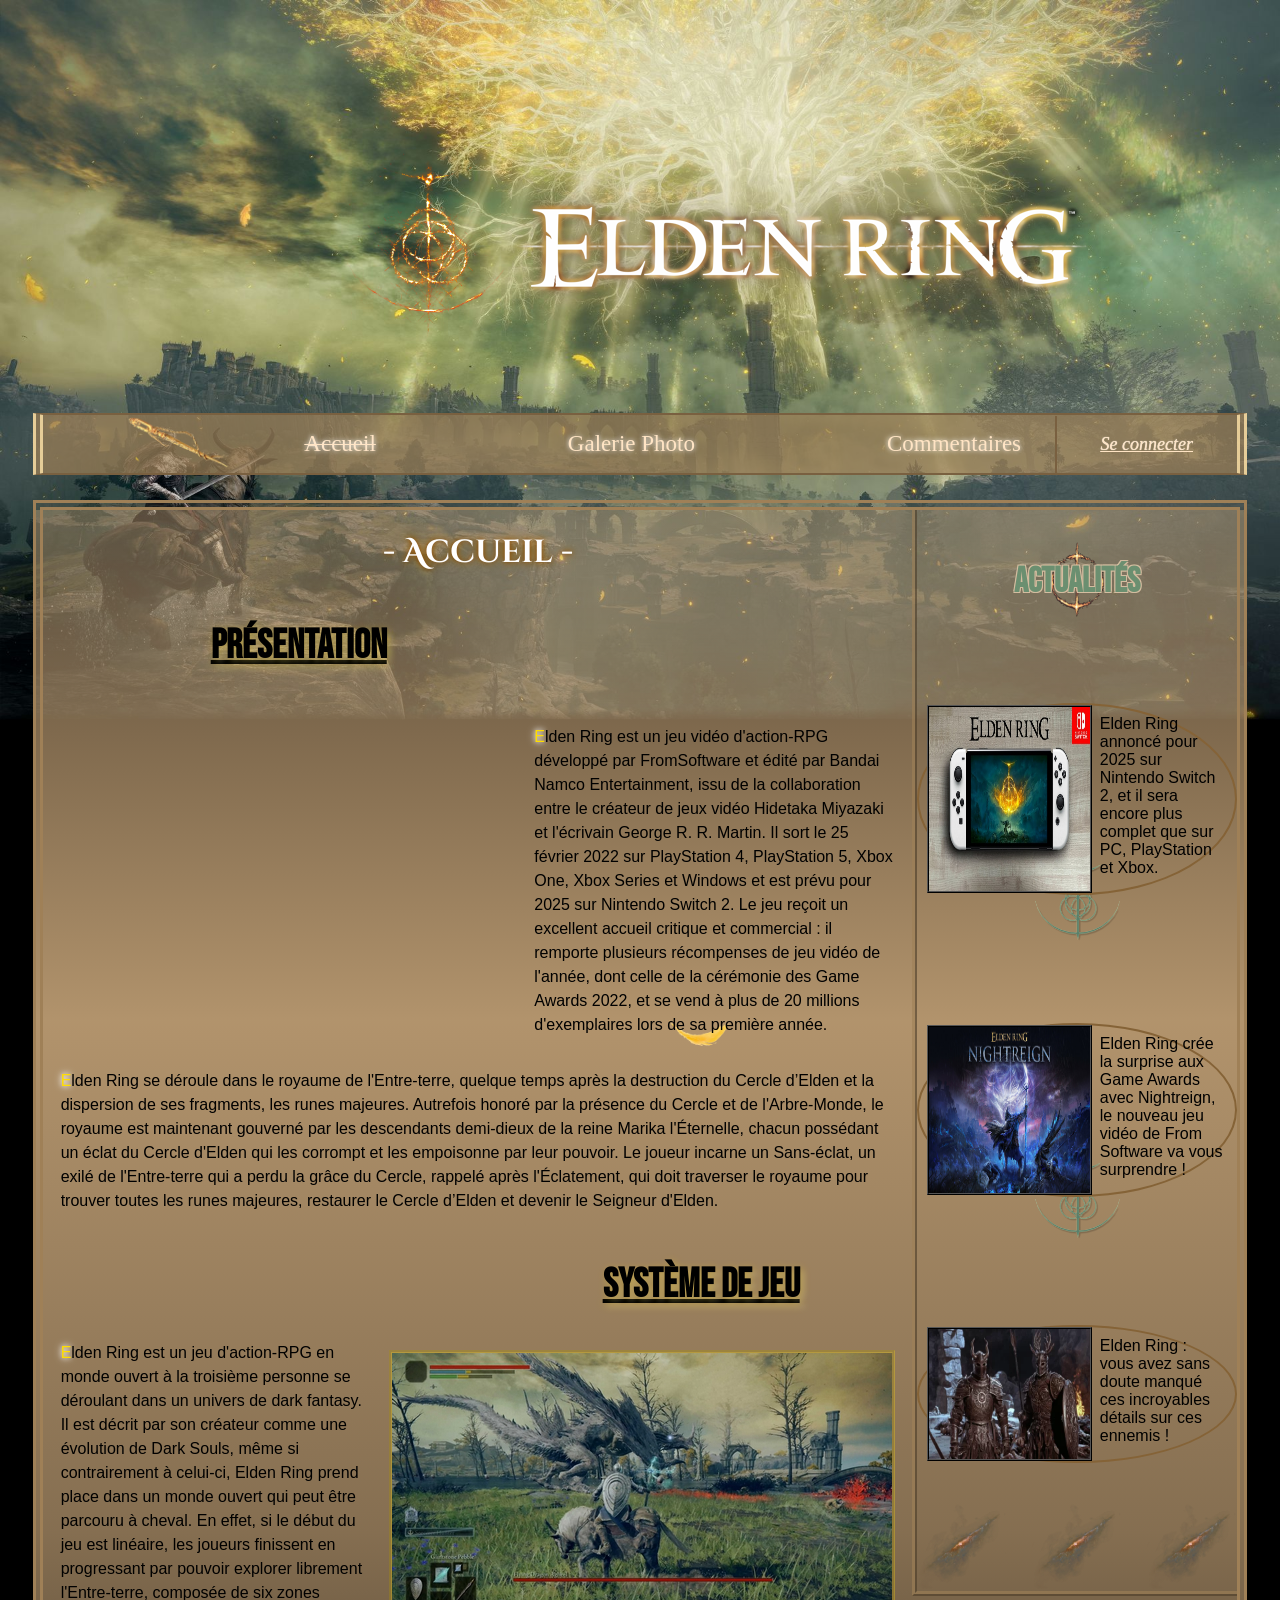
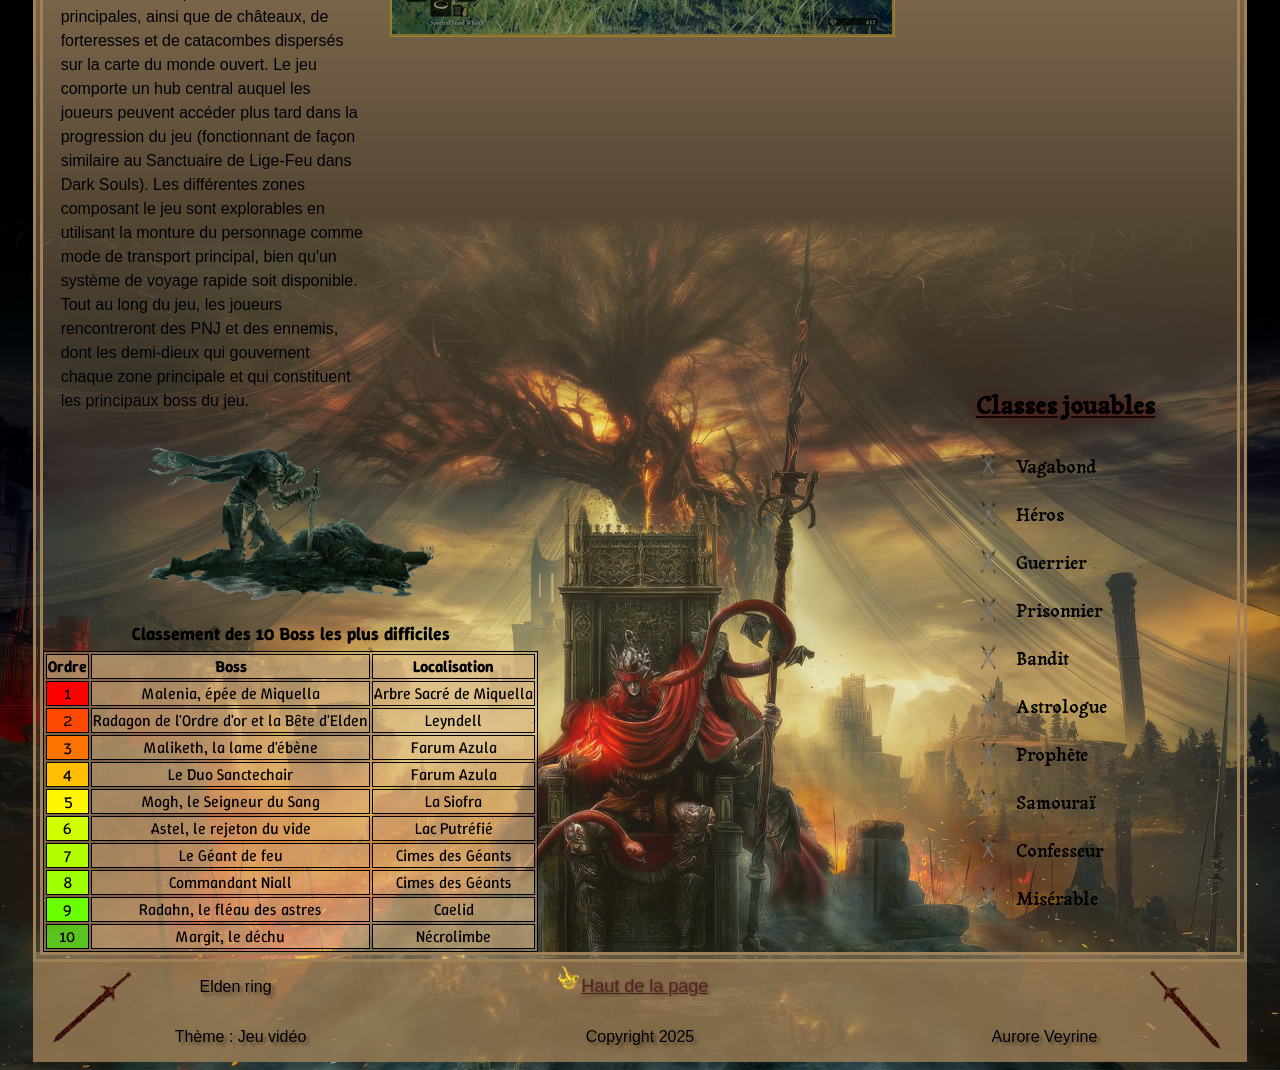
<file: index.html>
<!DOCTYPE html>
<html lang="fr">
<!--Aurore Veyrine-->

<head>
            <!-- Google tag (gtag.js)  test-->
    <script async src="https://www.googletagmanager.com/gtag/js?id=G-TWSH4JPJEB"></script> 
    <script>
        window.dataLayer = window.dataLayer || [];
      function gtag(){dataLayer.push(arguments);}
      gtag('js', new Date());
      gtag('config', 'G-5WNBRX3JED');
    </script>
    <meta charset="UTF-8">
    <meta name="viewport" content="width=device-width, initial-scale=1.0">
    <link rel="stylesheet" href="css/styles.css">
    <title>Elden Ring - Accueil</title>
</head>

<body class="font-site-1">
    <header>
        <a href="index.html"><img src="img/logo.png" alt="logo"></a> <!--FromSoftware, Bandai Namco Entertainment-->
        <img src="img/elden-ring-titre.png" alt="elden ring" id="haut-page">
        <!--FromSoftware, Bandai Namco Entertainment-->
    </header>
    <nav>
        <img src="img/aiguille.png" alt="aiguille"> <!--FromSoftware, Bandai Namco Entertainment-->
        <div>
            <ul>
                <li><a class="active" href="index.html">Accueil</a></li>
                <li><a href="galerie-images.html">Galerie Photo</a></li>
                <li><a href="commentaires.html">Commentaires</a></li>
            </ul>
        </div>
        <div id="nav-connexion">
            <p><a href="connexion.html">Se connecter</a></p>
        </div>
    </nav>
    <div id="page-index">
        <main>
            <h1>- Accueil -</h1>
            <article>
                <h2 id="titre-presentation">Présentation</h2>
                <div id="presentation">
                    <iframe width="560" height="315" src="https://www.youtube.com/embed/_uydEN9Fu7M?si=rj2pq8sxqw2-TcAw"
                        title="Cinématique" style="border: none;"
                        allow="accelerometer; autoplay; clipboard-write; encrypted-media; gyroscope; picture-in-picture; web-share"
                        referrerpolicy="strict-origin-when-cross-origin" allowfullscreen>
                    </iframe>
                    <p><span class="principal">E</span>lden Ring est un jeu vidéo d'action-RPG développé par
                        FromSoftware et édité par Bandai Namco
                        Entertainment, issu de la collaboration entre le créateur de jeux vidéo Hidetaka Miyazaki et
                        l'écrivain
                        George R. R. Martin. Il sort le 25 février 2022 sur PlayStation 4, PlayStation 5, Xbox One,
                        Xbox
                        Series
                        et Windows et est prévu pour 2025 sur Nintendo Switch 2.
                        Le jeu reçoit un excellent accueil critique et commercial : il remporte plusieurs
                        récompenses de
                        jeu
                        vidéo de l'année, dont celle de la cérémonie des Game Awards 2022, et se vend à plus de 20
                        millions
                        d'exemplaires lors de sa première année.</p>
                </div>
                <p><span class="principal">E</span>lden Ring se déroule dans le royaume de l'Entre-terre, quelque
                    temps après la destruction du
                    Cercle
                    d’Elden et la dispersion de ses fragments, les runes majeures. Autrefois honoré par la présence
                    du
                    Cercle et de l'Arbre-Monde, le royaume est maintenant gouverné par les descendants demi-dieux de
                    la
                    reine Marika l'Éternelle, chacun possédant un éclat du Cercle d'Elden qui les corrompt et les
                    empoisonne
                    par leur pouvoir. Le joueur incarne un Sans-éclat, un exilé de l'Entre-terre qui a perdu la
                    grâce du
                    Cercle, rappelé après l'Éclatement, qui doit traverser le royaume pour trouver toutes les runes
                    majeures, restaurer le Cercle d’Elden et devenir le Seigneur d'Elden.</p>
            </article>
            <article>
                <h2 id="titre-systeme">Système de jeu</h2>
                <div id="systeme-jeu">
                    <p><span class="principal">E</span>lden Ring est un jeu d'action-RPG en monde ouvert à la
                        troisième personne se déroulant dans un
                        univers
                        de dark fantasy. Il est décrit par son créateur comme une évolution de Dark Souls, même si
                        contrairement
                        à celui-ci, Elden Ring prend place dans un monde ouvert qui peut être parcouru à cheval. En
                        effet, si le
                        début du jeu est linéaire, les joueurs finissent en progressant par pouvoir explorer
                        librement
                        l'Entre-terre, composée de six zones principales, ainsi que de châteaux, de forteresses et
                        de
                        catacombes
                        dispersés sur la carte du monde ouvert. Le jeu comporte un hub central auquel les joueurs
                        peuvent
                        accéder plus tard dans la progression du jeu (fonctionnant de façon similaire au Sanctuaire
                        de
                        Lige-Feu
                        dans Dark Souls). Les différentes zones composant le jeu sont explorables en utilisant la
                        monture du
                        personnage comme mode de transport principal, bien qu'un système de voyage rapide soit
                        disponible. Tout
                        au long du jeu, les joueurs rencontreront des PNJ et des ennemis, dont les demi-dieux qui
                        gouvernent
                        chaque zone principale et qui constituent les principaux boss du jeu.</p>
                    <img src="img/gameplay.jpg" alt="gameplay" id="img-gameplay">
                    <!--FromSoftware, Bandai Namco Entertainment-->
                </div>
            </article>
            <div id="classes-classement">
                <article id="liste">
                    <h2>Classes jouables</h2>
                    <ul id="liste-classes">
                        <li><span class="liste-texte">Vagabond</span></li>
                        <li><span class="liste-texte">Héros</span></li>
                        <li><span class="liste-texte">Guerrier</span></li>
                        <li><span class="liste-texte">Prisonnier</span></li>
                        <li><span class="liste-texte">Bandit</span></li>
                        <li><span class="liste-texte">Astrologue</span></li>
                        <li><span class="liste-texte">Prophète</span></li>
                        <li><span class="liste-texte">Samouraï</span></li>
                        <li><span class="liste-texte">Confesseur</span></li>
                        <li><span class="liste-texte">Misérable</span></li>
                    </ul>
                </article>
                <div>
                    <img src="img/chevalierepee.png" alt="chevalier-epee" id="kill">
                    <!--FromSoftware, Bandai Namco Entertainment-->
                    <table>
                        <caption>Classement des 10 Boss les plus difficiles</caption>
                        <tr>
                            <th>Ordre</th>
                            <th>Boss</th>
                            <th>Localisation</th>
                        </tr>
                        <tr>
                            <td id="difficulte1">1</td>
                            <td>Malenia, épée de Miquella</td>
                            <td>Arbre Sacré de Miquella</td>
                        </tr>
                        <tr>
                            <td id="difficulte2">2</td>
                            <td>Radagon de l'Ordre d'or et la Bête d'Elden</td>
                            <td>Leyndell</td>
                        </tr>
                        <tr>
                            <td id="difficulte3">3</td>
                            <td>Maliketh, la lame d'ébène</td>
                            <td>Farum Azula</td>
                        </tr>
                        <tr>
                            <td id="difficulte4">4</td>
                            <td>Le Duo Sanctechair</td>
                            <td>Farum Azula</td>
                        </tr>
                        <tr>
                            <td id="difficulte5">5</td>
                            <td>Mogh, le Seigneur du Sang</td>
                            <td>La Siofra</td>
                        </tr>
                        <tr>
                            <td id="difficulte6">6</td>
                            <td>Astel, le rejeton du vide</td>
                            <td>Lac Putréfié</td>
                        </tr>
                        <tr>
                            <td id="difficulte7">7</td>
                            <td>Le Géant de feu</td>
                            <td>Cimes des Géants</td>
                        </tr>
                        <tr>
                            <td id="difficulte8">8</td>
                            <td>Commandant Niall</td>
                            <td>Cimes des Géants</td>
                        </tr>
                        <tr>
                            <td id="difficulte9">9</td>
                            <td>Radahn, le fléau des astres</td>
                            <td>Caelid</td>
                        </tr>
                        <tr>
                            <td id="difficulte10">10</td>
                            <td>Margit, le déchu</td>
                            <td>Nécrolimbe</td>
                        </tr>
                    </table>
                </div>
            </div>
        </main>
        <aside>
            <h2>Actualités</h2>
            <div>
                <a
                    href="https://www.jeuxvideo.com/news/1985458/elden-ring-annonce-pour-2025-sur-nintendo-switch-2-et-il-sera-encore-plus-complet-que-sur-pc-playstation-et-xbox.htm"><img
                        src="img/Actu/switch2.jpg" alt="switch2">
                    <p class="texte-actualite">Elden Ring annoncé
                        pour 2025 sur Nintendo Switch 2,
                        et il sera
                        encore plus complet que sur PC, PlayStation et Xbox.</p>
                </a>
            </div>
            <div>
                <a
                    href="https://www.jeuxvideo.com/news/1953350/elden-ring-cree-la-surprise-aux-game-awards-avec-nightreign-le-nouveau-jeu-video-de-from-software-va-vous-surprendre.htm"><img
                        src="img/Actu/nightreign.jpg" alt="nightreign">
                    <p class="texte-actualite">Elden Ring crée
                        la surprise aux Game Awards
                        avec
                        Nightreign, le nouveau jeu vidéo de From Software va vous surprendre !</p>
                </a>
            </div>
            <div>
                <a
                    href="https://www.jeuxvideo.com/news/1957316/elden-ring-vous-avez-sans-doute-manque-ces-incroyables-details-sur-ces-ennemis.htm"><img
                        src="img/Actu/chevaliercreuset.jpg" alt="chevaliercreuset">
                    <p class="texte-actualite">Elden Ring : vous avez sans doute
                        manqué ces
                        incroyables détails sur ces ennemis !</p>
                </a>
            </div>
        </aside>
    </div>
    <footer>
        <a href="#haut-page" id="hautpage"><img src="img/flamme.png" alt="flamme" id="flamme">Haut de la page</a>
        <!--FromSoftware, Bandai Namco Entertainment-->
        <p id="copy">Copyright 2025</p>
        <p id="theme">Thème : Jeu vidéo</p>
        <p id="elden">Elden ring</p>
        <p id="nom-auteur">Aurore Veyrine</p>
    </footer>
</body>

</html>
</file>
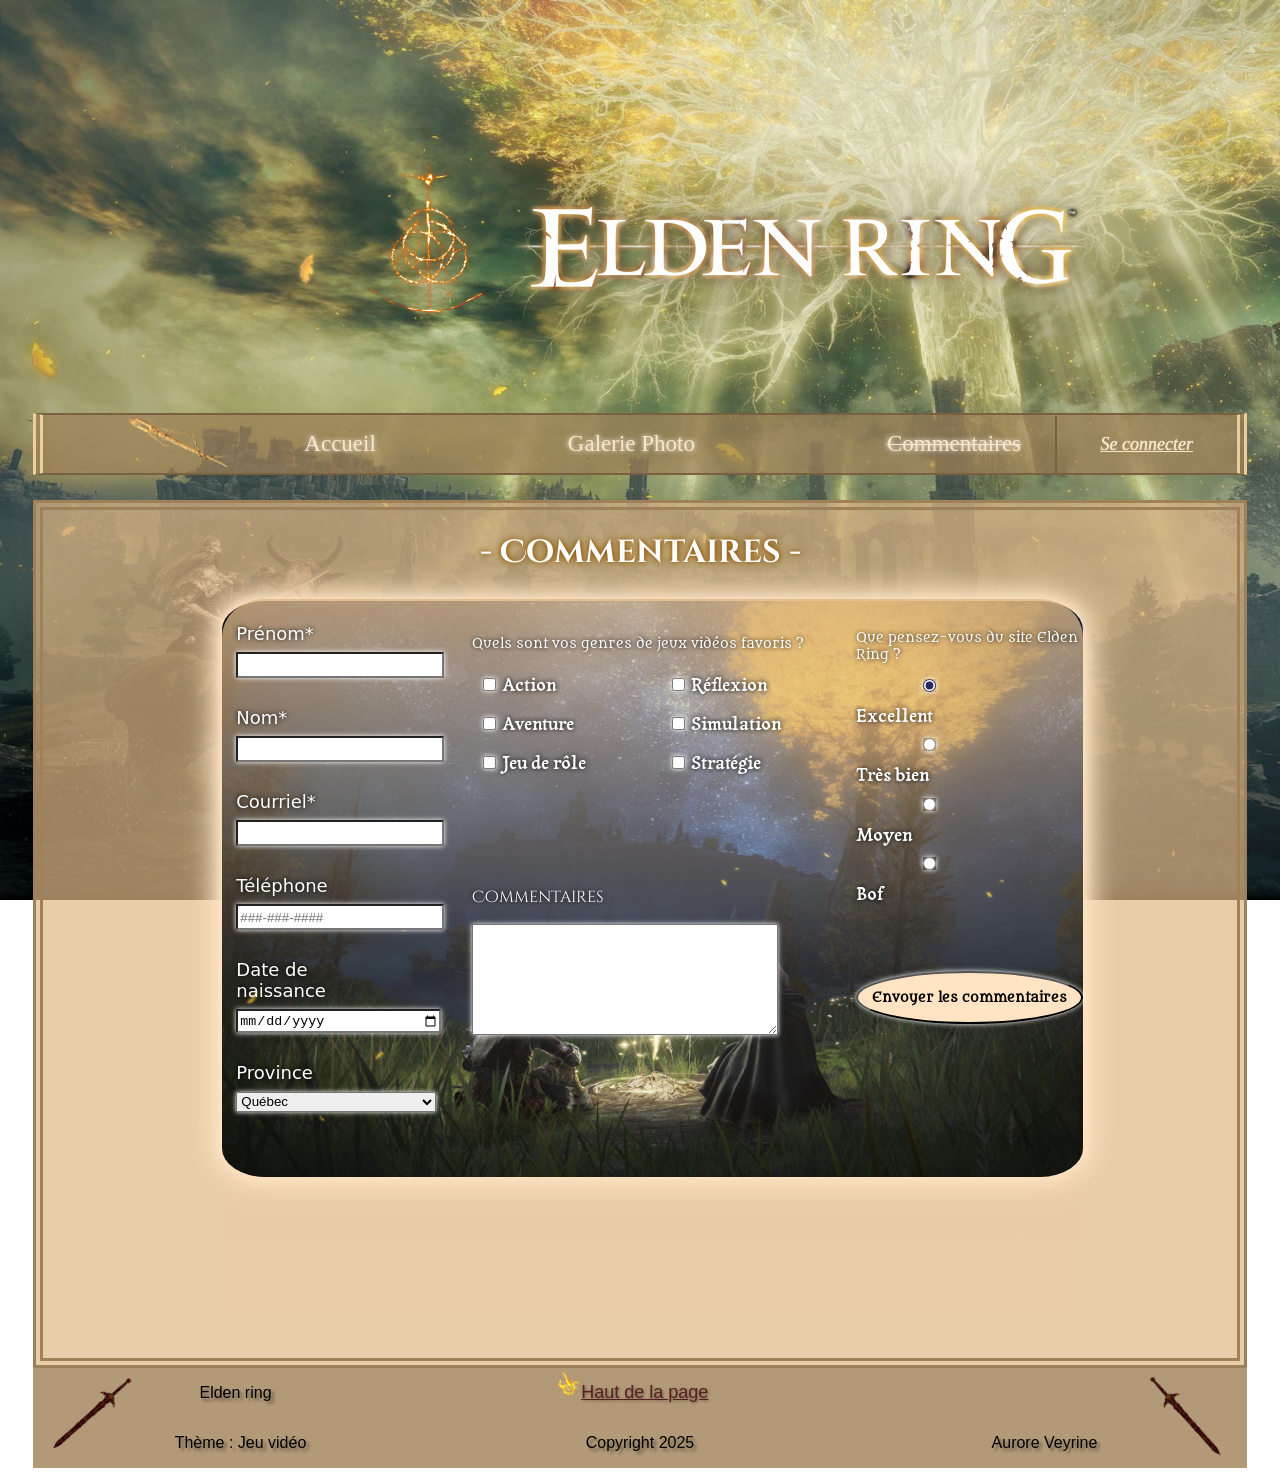
<file: commentaires.html>
<!DOCTYPE html>
<html lang="fr">
<!--Aurore  Veyrine-->

<head>
                <!-- Google tag (gtag.js)  test--> 
    <script async src="https://www.googletagmanager.com/gtag/js?id=G-TWSH4JPJEB"></script>
    <script>
        window.dataLayer = window.dataLayer || [];
      function gtag(){dataLayer.push(arguments);}
      gtag('js', new Date());
      gtag('config', 'G-5WNBRX3JED');
    </script>
    <meta charset="UTF-8">
    <meta name="viewport" content="width=device-width, initial-scale=1.0">
    <link rel="stylesheet" href="css/styles.css">
    <title>Elden Ring - Commentaires</title>
</head>

<body class="font-site-2">
    <header>
        <a href="index.html"><img src="img/logo.png" alt="logo"></a> <!--FromSoftware, Bandai Namco Entertainment-->
        <img src="img/elden-ring-titre.png" alt="elden ring" id="haut-page">
        <!--FromSoftware, Bandai Namco Entertainment-->
    </header>
    <nav>
        <img src="img/aiguille.png" alt="aiguille"> <!--FromSoftware, Bandai Namco Entertainment-->
        <div>
            <ul>
                <li><a href="index.html">Accueil</a></li>
                <li><a href="galerie-images.html">Galerie Photo</a></li>
                <li><a class="active" href="commentaires.html">Commentaires</a></li>
            </ul>
        </div>
        <div id="nav-connexion">
            <p><a href="connexion.html">Se connecter</a></p>
        </div>
    </nav>
    <div id="page-com">
        <main>
            <h1>- Commentaires -</h1>
            <img src="img/repos.jpg" alt="repos" id="img-repos"> <!--FromSoftware, Bandai Namco Entertainment-->
            <form action="mailto:test@gmail.com" method="post" enctype="text/plain">
                <fieldset id="formulaire1">
                    <div>
                        <label for="prenom">Prénom*</label>
                        <input type="text" name="prenom" id="prenom" required>
                    </div>
                    <div>
                        <label for="nom">Nom*</label>
                        <input type="text" name="nom" id="nom" required>
                    </div>
                    <div>
                        <label for="courriel">Courriel*</label>
                        <input type="email" name="courriel" id="courriel" required>
                    </div>
                    <div>
                        <label for="tel">Téléphone</label>
                        <input type="tel" name="tel" id="tel" placeholder="###-###-####">
                    </div>
                    <div>
                        <label for="datenaissance">Date de naissance</label>
                        <input type="date" name="datenaissance" id="datenaissance">
                    </div>
                    <div>
                        <label for="province">Province</label>
                        <select name="province" id="province">
                            <option value="AB">Alberta</option>
                            <option value="CB">Colombie-Britannique</option>
                            <option value="NB">Nouveau-Brunswick</option>
                            <option value="ON">Ontario</option>
                            <option value="QC" selected>Québec</option>
                            <option value="SK">Saskatchewan</option>
                        </select>
                    </div>
                </fieldset>
                <fieldset id="formulaire2">
                    <div id="jeux-favoris">
                        <p>Quels sont vos genres de jeux vidéos favoris ?</p>
                        <ul>

                            <li>
                                <input type="checkbox" name="chkaction" id="chkaction">
                                <label for="chkaction">Action</label>
                            </li>
                            <li>
                                <input type="checkbox" name="chkaventure" id="chkaventure">
                                <label for="chkaventure">Aventure</label>
                            </li>
                            <li>
                                <input type="checkbox" name="chkjeuderole" id="chkjeuderole">
                                <label for="chkjeuderole">Jeu de rôle</label>
                            </li>

                            <li>
                                <input type="checkbox" name="chkreflexion" id="chkreflexion">
                                <label for="chkreflexion">Réflexion</label>
                            </li>
                            <li>
                                <input type="checkbox" name="chksimulation" id="chksimulation">
                                <label for="chksimulation">Simulation</label>
                            </li>
                            <li>
                                <input type="checkbox" name="chkstrategie" id="chkstrategie">
                                <label for="chkstrategie">Stratégie</label>
                            </li>
                        </ul>
                    </div>
                    <div id="que-pensez-vous">
                        <p>Que pensez-vous du site Elden Ring ?</p>
                        <div>
                            <input type="radio" name="notesite" id="excellent" checked>
                            <label for="excellent">Excellent</label>
                        </div>
                        <div>
                            <input type="radio" name="notesite" id="tb">
                            <label for="tb">Très bien</label>
                        </div>
                        <div>
                            <input type="radio" name="notesite" id="moyen">
                            <label for="moyen">Moyen</label>
                        </div>
                        <div>
                            <input type="radio" name="notesite" id="bof">
                            <label for="bof">Bof</label>
                        </div>
                    </div>
                    <div id="comm">
                        <p>Commentaires</p>
                        <textarea name="zonetexte" id="zonetexte" rows="7"></textarea>
                    </div>
                    <input type="submit" value="Envoyer les commentaires" id="bouton">
                </fieldset>
            </form>
        </main>
    </div>
    <footer>
        <a href="#haut-page" id="hautpage"><img src="img/flamme.png" alt="flamme" id="flamme">Haut de la page</a>
        <!--FromSoftware, Bandai Namco Entertainment-->
        <p id="copy">Copyright 2025</p>
        <p id="theme">Thème : Jeu vidéo</p>
        <p id="elden">Elden ring</p>
        <p id="nom-auteur">Aurore Veyrine</p>
    </footer>
</body>

</html>
</file>
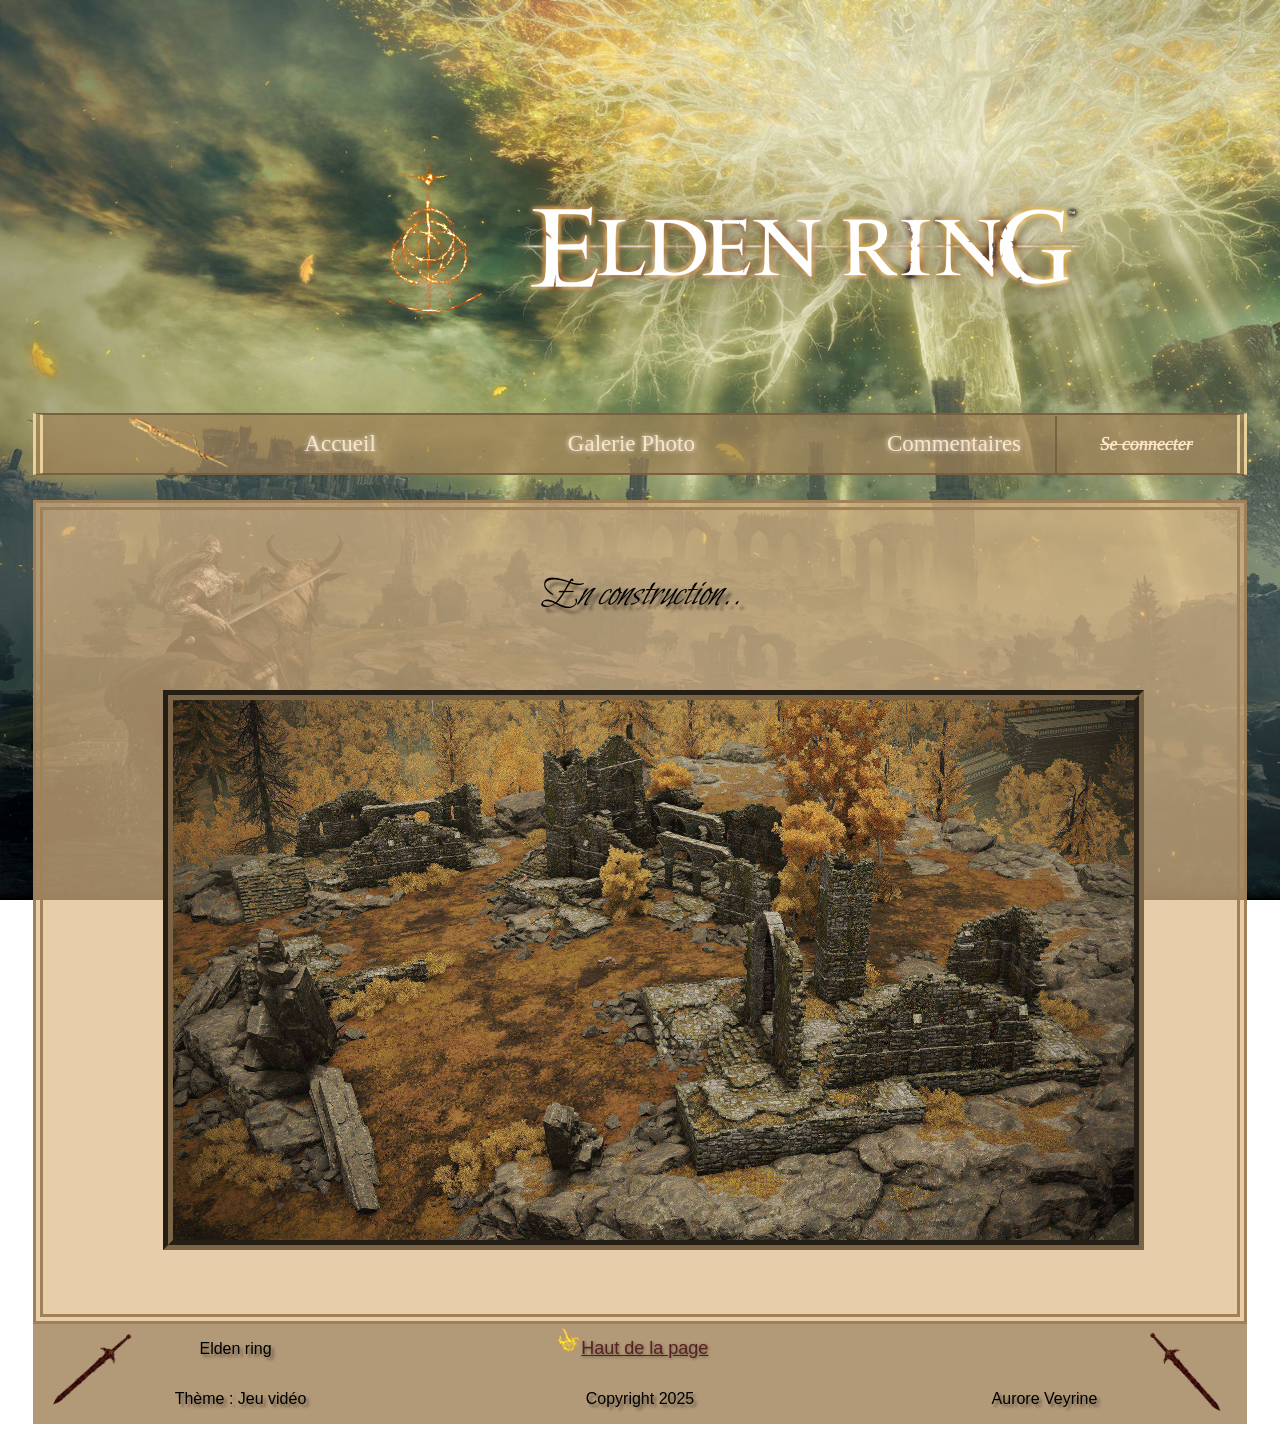
<file: connexion.html>
<!DOCTYPE html>
<html lang="fr">
<!--Aurore Veyrine-->

<head>
                <!-- Google tag (gtag.js)  test-->
    <script async src="https://www.googletagmanager.com/gtag/js?id=G-TWSH4JPJEB"></script> 
    <script>
        window.dataLayer = window.dataLayer || [];
      function gtag(){dataLayer.push(arguments);}
      gtag('js', new Date());
      gtag('config', 'G-5WNBRX3JED');
    </script>
    <meta charset="UTF-8">
    <meta name="viewport" content="width=device-width, initial-scale=1.0">
    <link rel="stylesheet" href="css/styles.css">
    <title>Elden Ring - Connexion</title>
</head>

<body class="font-site-2">
    <header>
        <a href="index.html"><img src="img/logo.png" alt="logo"></a> <!--FromSoftware, Bandai Namco Entertainment-->
        <img src="img/elden-ring-titre.png" alt="elden ring" id="haut-page">
        <!--FromSoftware, Bandai Namco Entertainment-->
    </header>
    <nav>
        <img src="img/aiguille.png" alt="aiguille"> <!--FromSoftware, Bandai Namco Entertainment-->
        <div>
            <ul>
                <li><a href="index.html">Accueil</a></li>
                <li><a href="galerie-images.html">Galerie Photo</a></li>
                <li><a href="commentaires.html">Commentaires</a></li>
            </ul>
        </div>
        <div id="nav-connexion">
            <p><a class="active" href="connexion.html">Se connecter</a></p>
        </div>
    </nav>
    <div class="page">
        <main>
            <div id="texte-construction">
                <p><em>En construction..</em></p>
            </div>
            <img src="img/ruines.jpg" alt="construction" id="image-construction">
            <!--FromSoftware, Bandai Namco Entertainment-->
        </main>
    </div>
    <footer>
        <a href="#haut-page" id="hautpage"><img src="img/flamme.png" alt="flamme" id="flamme">Haut de la page</a>
        <!--FromSoftware, Bandai Namco Entertainment-->
        <p id="copy">Copyright 2025</p>
        <p id="theme">Thème : Jeu vidéo</p>
        <p id="elden">Elden ring</p>
        <p id="nom-auteur">Aurore Veyrine</p>
    </footer>
</body>

</html>
</file>
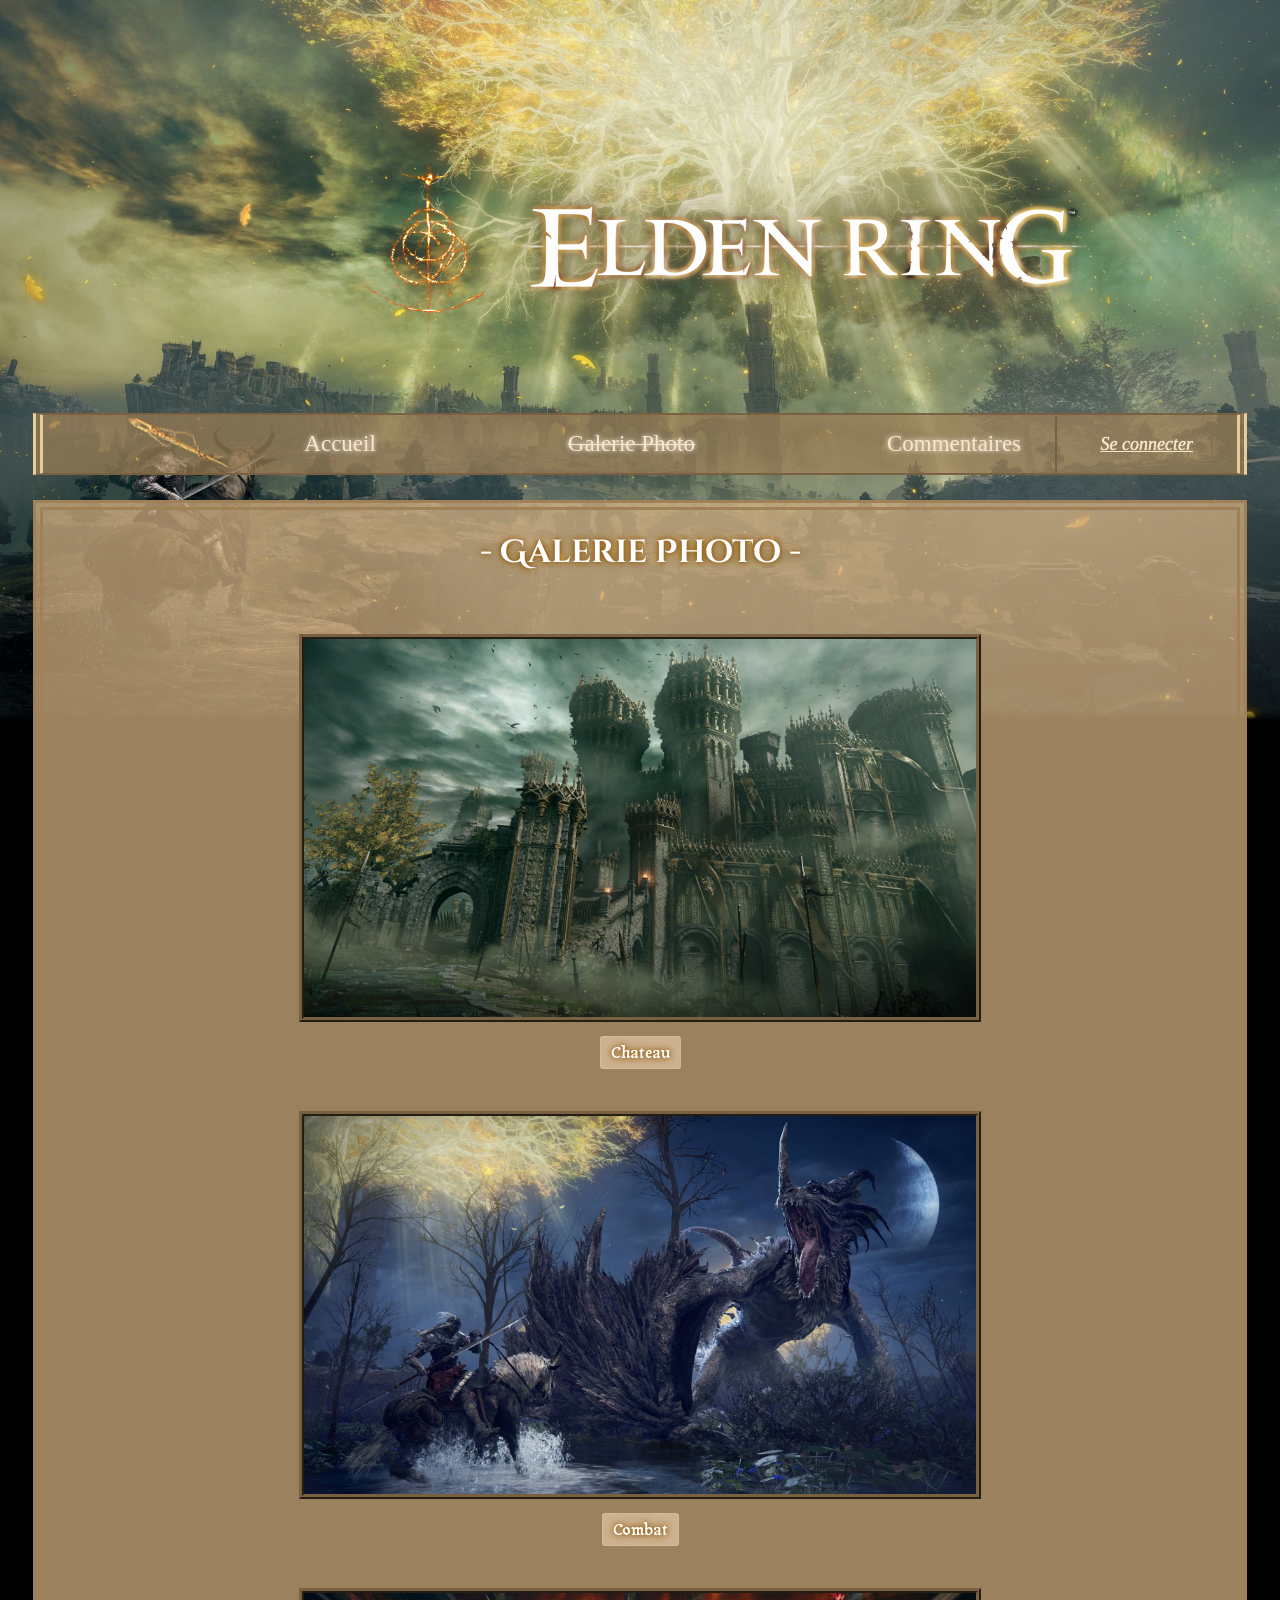
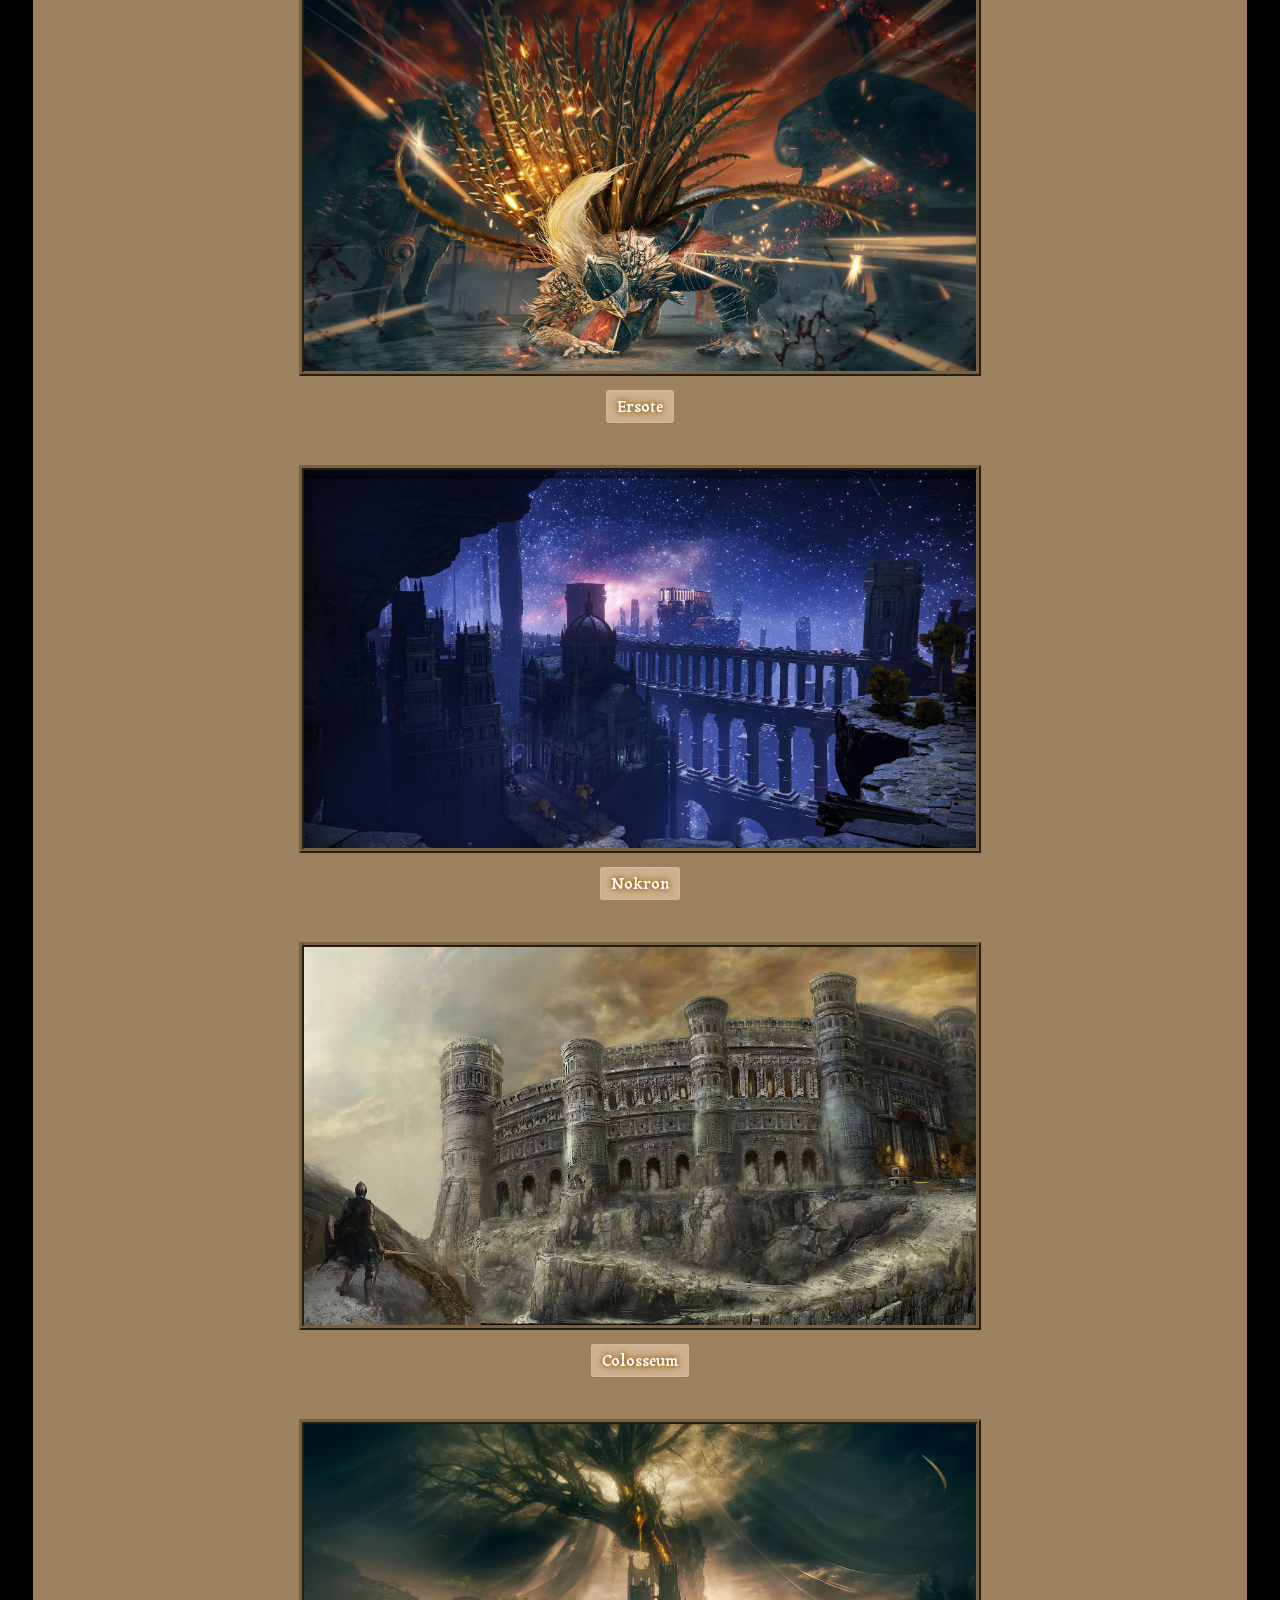
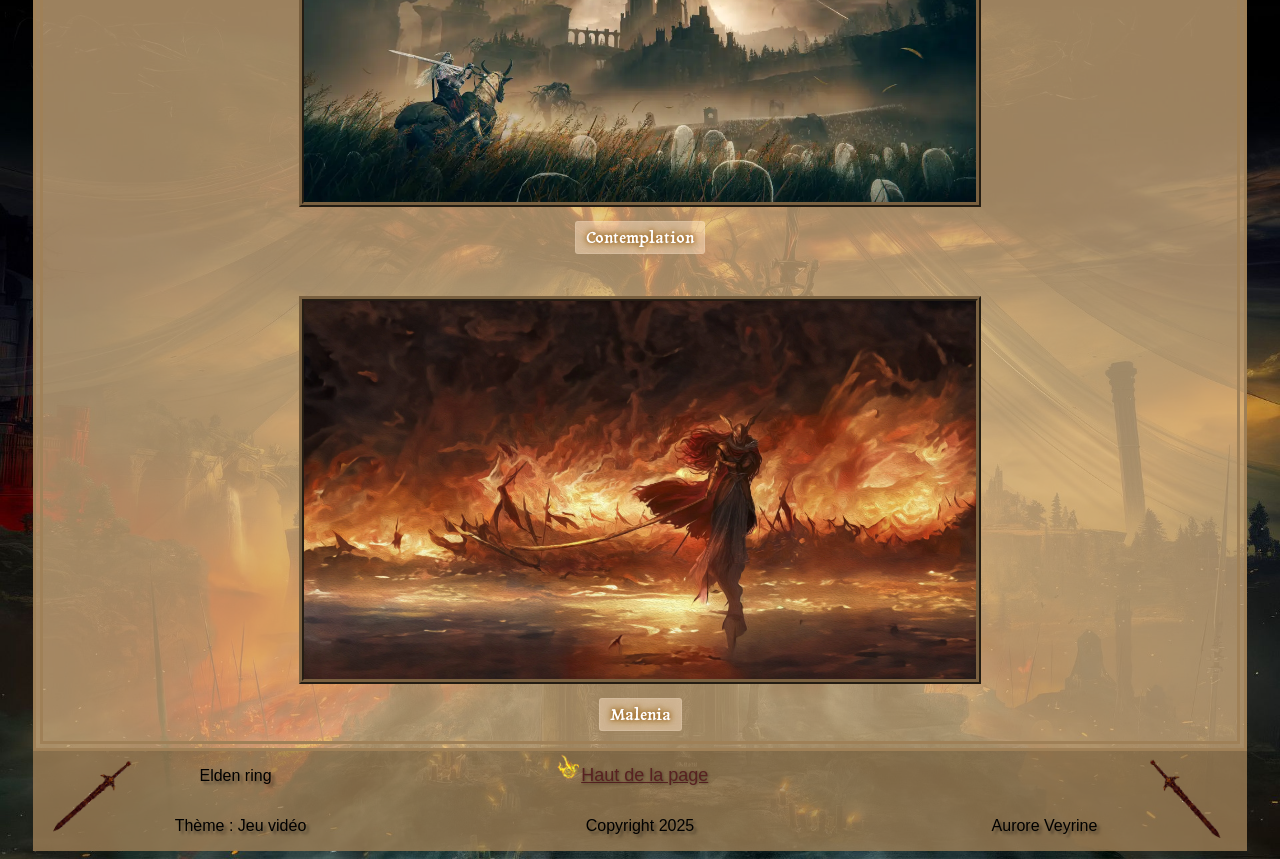
<file: galerie-images.html>
<!DOCTYPE html>
<html lang="fr">
<!--Aurore Veyrine-->

<head>
                <!-- Google tag (gtag.js)  test-->
    <script async src="https://www.googletagmanager.com/gtag/js?id=G-TWSH4JPJEB"></script> 
    <script>
        window.dataLayer = window.dataLayer || [];
      function gtag(){dataLayer.push(arguments);}
      gtag('js', new Date());
      gtag('config', 'G-5WNBRX3JED');
    </script>
    <meta charset="UTF-8">
    <meta name="viewport" content="width=device-width, initial-scale=1.0">
    <link rel="stylesheet" href="css/styles.css">
    <title>Elden Ring - Galerie Photo</title>
</head>

<body class="font-site-1">
    <header>
        <a href="index.html"><img src="img/logo.png" alt="logo"></a> <!--FromSoftware, Bandai Namco Entertainment-->
        <img src="img/elden-ring-titre.png" alt="elden ring" id="haut-page">
        <!--FromSoftware, Bandai Namco Entertainment-->
    </header>
    <nav>
        <img src="img/aiguille.png" alt="aiguille"> <!--FromSoftware, Bandai Namco Entertainment-->
        <div>
            <ul>
                <li><a href="index.html">Accueil</a></li>
                <li><a class="active" href="galerie-images.html">Galerie Photo</a></li>
                <li><a href="commentaires.html">Commentaires</a></li>
            </ul>
        </div>
        <div id="nav-connexion">
            <p><a href="connexion.html">Se connecter</a></p>
        </div>
    </nav>
    <div class="page">
        <main>
            <h1 id="galerie-titre">- Galerie Photo -</h1>
            <div id="galerie">
                <div>
                    <img src="img/Galerie/chateau.jpg" alt="chateau"> <!--FromSoftware, Bandai Namco Entertainment-->
                    <p><span>Chateau</span></p>
                </div>
                <div>
                    <img src="img/Galerie/combat.jpg" alt="combat"> <!--FromSoftware, Bandai Namco Entertainment-->
                    <p><span>Combat</span></p>
                </div>
                <div>
                    <img src="img/Galerie/ersote.jpg" alt="ersote"> <!--FromSoftware, Bandai Namco Entertainment-->
                    <p><span>Ersote</span></p>
                </div>
                <div>
                    <img src="img/Galerie/nokron.jpg" alt="nokron"> <!--FromSoftware, Bandai Namco Entertainment-->
                    <p><span>Nokron</span></p>
                </div>
                <div>
                    <img src="img/Galerie/colosseum.jpg" alt="colosseum">
                    <!--FromSoftware, Bandai Namco Entertainment-->
                    <p><span>Colosseum</span></p>
                </div>
                <div>
                    <img src="img/Galerie/contemplation.webp" alt="contemplation">
                    <!--FromSoftware, Bandai Namco Entertainment-->
                    <p><span>Contemplation</span></p>
                </div>
                <div>
                    <img src="img/Galerie/malenia.webp" alt="malenia"> <!--FromSoftware, Bandai Namco Entertainment-->
                    <p><span>Malenia</span></p>
                </div>
            </div>
        </main>
    </div>
    <footer>
        <a href="#haut-page" id="hautpage"><img src="img/flamme.png" alt="flamme" id="flamme">Haut de la page</a>
        <!--FromSoftware, Bandai Namco Entertainment-->
        <p id="copy">Copyright 2025</p>
        <p id="theme">Thème : Jeu vidéo</p>
        <p id="elden">Elden ring</p>
        <p id="nom-auteur">Aurore Veyrine</p>
    </footer>
</body>

</html>
</file>
<file: css/styles.css>
@import url('https://fonts.googleapis.com/css2?family=Bilbo+Swash+Caps&display=swap');
@import url('https://fonts.googleapis.com/css2?family=Bebas+Neue&display=swap');
@import url('https://fonts.googleapis.com/css2?family=Cinzel+Decorative:wght@400;700;900&display=swap');
@import url('https://fonts.googleapis.com/css2?family=Tagesschrift&display=swap');
@import url('https://fonts.googleapis.com/css2?family=Tagesschrift&family=Winky+Rough:ital,wght@0,300..900;1,300..900&display=swap');
@import url('https://fonts.googleapis.com/css2?family=Metamorphous&display=swap');
/*pour 1490px*/

header {
    padding-top: 11%;
    padding-bottom: 4%;
    padding-left: 22.5%;
    padding-right: 10%;
    background-color: hsl(34, 57%, 70%, 0);
    display: flex;
    flex-direction: row;
}

header>a>img {
    height: 200px;
    padding-left: 15%;
    padding-bottom: 2%;
}

header>img {
    height: auto;
    max-width: 100%;
}

nav {
    background-color: rgb(159, 128, 87, 0.7);
    margin-left: 10%;
    margin-right: 10%;
    display: flex;
    justify-content: space-between;
    border: solid 2px #796040;
    border-right: 10px double rgb(255, 228, 169, 0.8);
    border-left: 10px double rgb(255, 228, 169, 0.8);
    font-family: Georgia, 'Times New Roman', Times, serif;
    margin-bottom: 2%;
    max-width: 100%;
}

nav>img {
    height: 55px;
    margin-left: 7%;
}

nav>div>p>a {
    color: bisque;
    font-style: oblique;
    text-shadow: 0 0 1px white;
}

nav>div>p>a:hover {
    color: white;
    text-decoration: line-through;
    text-shadow: 0 0 30px white,
        0 0 20px white,
        0 0 10px white;
    transition: all 0.3s ease;
}

nav>div>ul {
    display: flex;
    gap: 12em;
}

nav>div>ul>li {
    list-style-type: none;
}

nav>div>ul>li>a {
    font-size: 23px;
    text-decoration: none;
    color: bisque;
    text-shadow: 0 0 5px white;
}

nav>div>ul>li>a:hover {
    color: white;
    text-shadow: 0 0 30px white,
        0 0 20px white,
        0 0 10px white;
    transition: all 0.3s ease;
}

h1 {
    text-align: center;
    font-family: "Cinzel Decorative", serif;
    color: white;
    text-shadow: 0 0 5px rgb(141, 72, 3),
        0 0 10px rgb(151, 110, 8);
}

/*Main*/
article {
    margin-left: 2%;
    margin-right: 2%;
    line-height: 1.5;
}

iframe {
    min-width: 53.8%;
    margin-right: 3%;
    border: groove rgba(255, 221, 0, 0.3);
}

main>article>h2 {
    font-family: "Bebas Neue", Georgia, 'Times New Roman', Times, serif;
    font-size: 40px;
    text-decoration: underline;
    text-shadow: 2px 2px 8px rgba(255, 221, 0, 0.3),
        5px 5px 5px rgb(255, 255, 255, 0.1);
    margin-top: 5%;
}

/*Classement Boss*/
caption {
    font-weight: bold;
    font-size: 18px;
    margin-bottom: 1%;
}

table,
td,
th {
    background-color: rgba(222, 184, 135, 0.4);
    border: solid 1px;
    font-family: "Winky Rough", sans-serif;
    text-align: center;
}

/*Formulaire*/
form {
    position: relative;
    z-index: 1;
    margin-top: 25px;
    margin-left: 15%;
    display: flex;
    flex-direction: row;
    color: white;
    text-shadow: black 0 0 5px;
    background: linear-gradient(rgba(222, 184, 135, 0.8),
            rgba(222, 184, 135, 0.1),
            rgba(222, 184, 135, 0));
    max-width: 72.14%;
    border-radius: 5%;
}

fieldset {
    border: none;
    margin-bottom: 25%;
}

fieldset>div {
    margin-bottom: 10%;
    margin-top: 5%;
}

label {
    display: inline-block;
    width: 8.3em;
    margin-block: 0.45em;
    font-size: 18px;
}

input[type="text"],
input[type="tel"],
input[type="email"],
input[type="date"],
select {
    height: 1.5em;
    width: 15em;
    box-shadow: 0 0 5px #ffffff;
}

textarea {
    width: 22.5em;
    box-shadow: 0 0 5px #ffffff;
}

input[type="checkbox"] {
    box-shadow: 0 0 5px #ffffff;
}

input[type="checkbox"]:checked {
    accent-color: rgb(38, 41, 98);
}

input[type="radio"] {
    margin-left: 5em;
    box-shadow: 0 0 5px #ffffff;
}

input[type="radio"]:checked {
    accent-color: rgb(38, 41, 98);
}

input[type="submit"] {
    margin-right: 15%;
    height: 4em;
    width: 17em;
    margin-top: 5%;
    font-family: "Metamorphous", serif;
    font-weight: bold;
}
/*Fin formulaire*/

aside {
    min-width: 26.8%;
    border-left: 5px ridge rgb(159, 128, 87, 0.6);
    border-bottom: 5px ridge rgb(159, 128, 87, 0.6);
    background-image:
        url(../img/Actu/anneaugif.gif),
        url(../img/Actu/logovert.png),
        url(../img/Actu/logovert.png),
        url(../img/Actu/farum-azula.png),
        url(../img/Actu/farum-azula.png),
        url(../img/Actu/farum-azula.png);
    background-position:
        center top 25px,
        center top 35%,
        center top 65%,
        center bottom,
        left bottom,
        right bottom;
    background-repeat: no-repeat;
    background-size: 90px auto;
}

aside>h2 {
    text-align: center;
    font-family: "Bebas Neue", sans-serif;
    font-weight: 600;
    color: rgb(107, 143, 112);
    font-size: 35px;
    text-shadow:
        -1px -1px 0 rgb(212, 189, 160),
        1px -1px 0 rgb(212, 189, 160),
        -1px 1px 0 rgb(212, 189, 160),
        1px 1px 0 rgb(212, 189, 160);
    margin-bottom: 100px;
    margin-top: 50px;
    text-decoration: none;
}

aside img {
    width: 51%;
    border: 2px ridge black;
    margin-left: 2.5%;
    margin-right: 2.5%;
}

aside a {
    display: flex;
    flex-direction: row;
    margin-bottom: 40%;
    text-align: left;
    color: black;
    text-decoration: none;
    border: rgb(133, 99, 55) 2px solid;
    border-radius: 80%;
}

aside img:hover {
    border: 2px ridge rgb(212, 189, 160);
    transition: border 0.3s;
}

footer {
    background-color: rgb(159, 128, 87, 0.8);
    margin-left: 10%;
    margin-right: 10%;
    display: grid;
    grid-template-columns: repeat(3, 1fr);
    grid-template-rows: repeat(2, 1fr);
    background-image: url(../img/epee-rouge1.png), url(../img/epee-rouge2.png);
    background-position: right, left;
    background-repeat: no-repeat, no-repeat;
    background-size: 90px, 90px;
    background-position: 1%, 99%;
    text-align: center;
    text-shadow: 3px 3px 3px rgb(0, 0, 0, 0.4);
    max-width: 100%;
}

/****************************************************************/

.font-site-1 {
    background-image: url(../img/font-site.jpg), url(../img/lord.jpg);
    background-repeat: no-repeat, no-repeat;
    background-position: top, bottom;
    background-size: contain, contain;
    font-family: Tahoma, sans-serif;
    background-color: black;
}

.font-site-2 {
    background-image: url(../img/font-site.jpg);
    background-size: cover;
    background-attachment: fixed;
    font-family: Tahoma, sans-serif;
}

.page {
    border: 10px double rgb(159, 128, 87);
    margin-left: 10%;
    margin-right: 10%;
    background: rgba(222, 184, 135, 0.7);
    max-width: 100%;
}

/*Nav actif*/
.active {
    text-decoration: line-through;
    text-decoration-thickness: 1px;
}

 /*Lettre brillante*/
.principal {
    color: rgba(255, 221, 0, 1);
    text-shadow: 0 0 5px white,
        0 0 8px white;
}

/*Liste classes jouables*/
.liste-texte {
    position: relative;
    top: -12px;
    font-size: 18px;
}

/*Aside*/
.texte-actualite:hover {
    text-shadow: -1px -1px 10px rgb(212, 189, 160),
        1px -1px 5px rgb(212, 189, 160),
        -1px 1px 0 rgb(212, 189, 160),
        1px 1px 0 rgb(212, 189, 160);
    transition: all 0.3s ease;
}

.texte-actualite {
    margin-top: 10px;
    margin-right: 10px;
}

/***********************************************************/

#nav-connexion {
    align-self: flex-end;
    border-left: solid 2px #796040;
    width: 180px;
    text-align: center;
    font-size: 18px;
}

#page-index {
    border: 10px double rgb(159, 128, 87);
    margin-left: 10%;
    margin-right: 10%;
    background: linear-gradient(rgba(222, 184, 135, 0.4),
            rgba(222, 184, 135, 0.8),
            rgba(222, 184, 135, 0.6),
            rgba(222, 184, 135, 0.2),
            rgba(222, 184, 135, 0.1));
    display: flex;
    flex-direction: row;
    align-items: flex-start;
    max-width: 100%;
}

/*Presentation*/
#titre-presentation {
    margin-left: 18%;
}

#presentation {
    display: inline-flex;
    background-image: url(../img/plume.png);
    background-position:
        right 21% bottom;
    background-repeat: no-repeat;
    background-size: 70px auto;
}

/*Systeme de jeu*/
#titre-systeme {
    margin-left: 65%;
    margin-bottom: 10px;
}

#systeme-jeu {
    display: flex;
    align-items: flex-start;
    gap: 3%;
}

#img-gameplay {
    margin-top: 3%;
    min-width: 400px;
    min-height: 280px;
    flex-shrink: 0;
    border: groove rgba(255, 221, 0, 0.3);
}

#classes-classement {
    display: flex;
    flex-direction: row-reverse;
    justify-content: space-between;
}

#kill {
    width: 300px;
    margin-left: 20%;
}

/*Liste classes jouables*/
#liste {
    font-family: "Tagesschrift", system-ui;
    margin-top: -7%;
    margin-right: -28%;
}

#liste>h2 {
    text-decoration: underline;
    text-shadow: 1px 1px 10px rgb(100, 28, 28);
}

#liste-classes {
    list-style-image: url('../img/epee.png');
}

/* Tableau classement */
#difficulte1 {
    background-color: rgb(255, 0, 0);
}

#difficulte2 {
    background-color: rgb(255, 72, 0);
}

#difficulte3 {
    background-color: rgb(255, 115, 0);
}

#difficulte4 {
    background-color: rgb(255, 191, 0);
}

#difficulte5 {
    background-color: rgb(255, 247, 0);
}

#difficulte6 {
    background-color: rgb(208, 255, 0);
}

#difficulte7 {
    background-color: rgb(179, 255, 0);
}

#difficulte8 {
    background-color: rgb(157, 255, 0);
}

#difficulte9 {
    background-color: rgb(106, 255, 0);
}

#difficulte10 {
    background-color: rgb(68, 255, 0, 0.6);
}

/*Page "Se connecter"*/
#image-construction {
    width: 80.53%;
    margin-inline: 10% auto;
    margin-top: 30px;
    border: groove #796040 10px;
    margin-bottom: 5%;
    filter: sepia(20%);
}

#texte-construction {
    text-align: center;
    margin-top: 5%;
    font-size: 40px;
    font-family: "Bilbo Swash Caps", Georgia, Times, 'Times New Roman', serif;
    text-shadow: 5px 5px 3px rgb(0, 0, 0, 0.5);
}

/*Page "Galerie Photo"*/
#galerie-titre {
    margin-bottom: 5%;
}

#galerie {
    display: flex;
    flex-flow: wrap;
    gap: 2em;
    justify-content: center;
}

#galerie>div>img {
    max-width: 42em;
    border: #796040 ridge 5px;
}

#galerie>div>p {
    text-align: center;
    font-family: "Tagesschrift", system-ui;
    color: white;
    text-shadow: 0 0 5px rgb(141, 72, 3),
        0 0 10px rgb(151, 110, 8);
}

#galerie>div>p>span {
    border: 1px solid rgb(255, 255, 255, 0.1);
    padding-inline: 10px;
    padding-top: 5px;
    padding-bottom: 5px;
    background-color: rgb(255, 228, 196, 0.5);
    border-radius: 3px;
}

/*Page "Commentaires"*/
#page-com {
    position: relative;
    overflow: hidden;
    border: 10px double rgb(159, 128, 87);
    margin-left: 10%;
    margin-right: 10%;
    background: rgba(222, 184, 135, 0.7);
    max-width: 100%;
}

#img-repos {
    position: absolute;
    z-index: 0;
    margin-left: 15%;
    margin-top: 5px;
    border-radius: 5%;
    box-shadow: bisque 0 0 10px,
        bisque 0 0 20px,
        bisque 0 0 30px,
        bisque 0 0 40px;
    width: 72.14%;
}

#formulaire1 {
    font-family: system-ui;
}

#formulaire2 {
  display: grid;
  grid-template-columns: 24em 1fr;
  grid-template-rows: 15.4em 1fr;
}

#jeux-favoris {
    grid-area: 1 / 1 / 1 / 1;
    margin-right: 1em;
    margin-top: 1.3em;
    font-family: "Metamorphous", serif;
    font-size: 13px;
}

#jeux-favoris>ul {
    list-style: none;
    padding-left: 0.5em;
    columns: 2;
    font-family: "Tagesschrift", system-ui;
}

#que-pensez-vous {
    grid-area: 1 / 2 / 1 / 2;
    font-family: "Metamorphous", serif;
    font-size: 13px;
}

#que-pensez-vous>div {
    font-family: "Tagesschrift", system-ui;
}

#comm {
    grid-area: 2 / 1 / 2 / 1;
    font-family: "Cinzel Decorative", serif;
}

#bouton {
    grid-area: 2 / 2 / 2 / 2;
    align-self: center;
    box-shadow: 0 0 5px white;
    border-radius: 50%;
    background-color: bisque;
    color: black;
}

#bouton:hover {
    box-shadow: 0 0 20px rgb(255, 255, 255),
        0 0 10px rgb(255, 255, 255),
        0 0 5px rgb(255, 255, 255);
    transition: all 0.3s ease;
}

/*Footer*/
#flamme {
    height: 30px;
    margin-right: 2px;
}

#hautpage {
    color: rgb(88, 33, 33);
    font-size: 18px;
    grid-area: 1/ 2/ 1/ 2;
    padding-right: 15px;
    text-shadow: 1px 1px 3px rgb(0, 0, 0, 0.4)
}

#copy {
    grid-area: 2/ 2/ 2/ 2;
}

#theme {
    grid-area: 2/ 1/ 2/ 1;
    margin-left: 10px;
}

#elden {
    grid-area: 1/ 1/ 1/ 1;
}

#nom-auteur {
    grid-area: 2/ 3/ 2/ 3;
}
/*Fin footer*/

@media only screen and (max-width: 1774px){
    nav {
    margin-left: 2%;
    margin-right: 2%;
}

#page-index {
    margin-left: 2%;
    margin-right: 2%;
}

.page{
    margin-left: 2%;
    margin-right: 2%;
}

#page-com {
    margin-left: 2%;
    margin-right: 2%;
}

footer{
    margin-left: 2%;
    margin-right: 2%;
}
}
</file>
